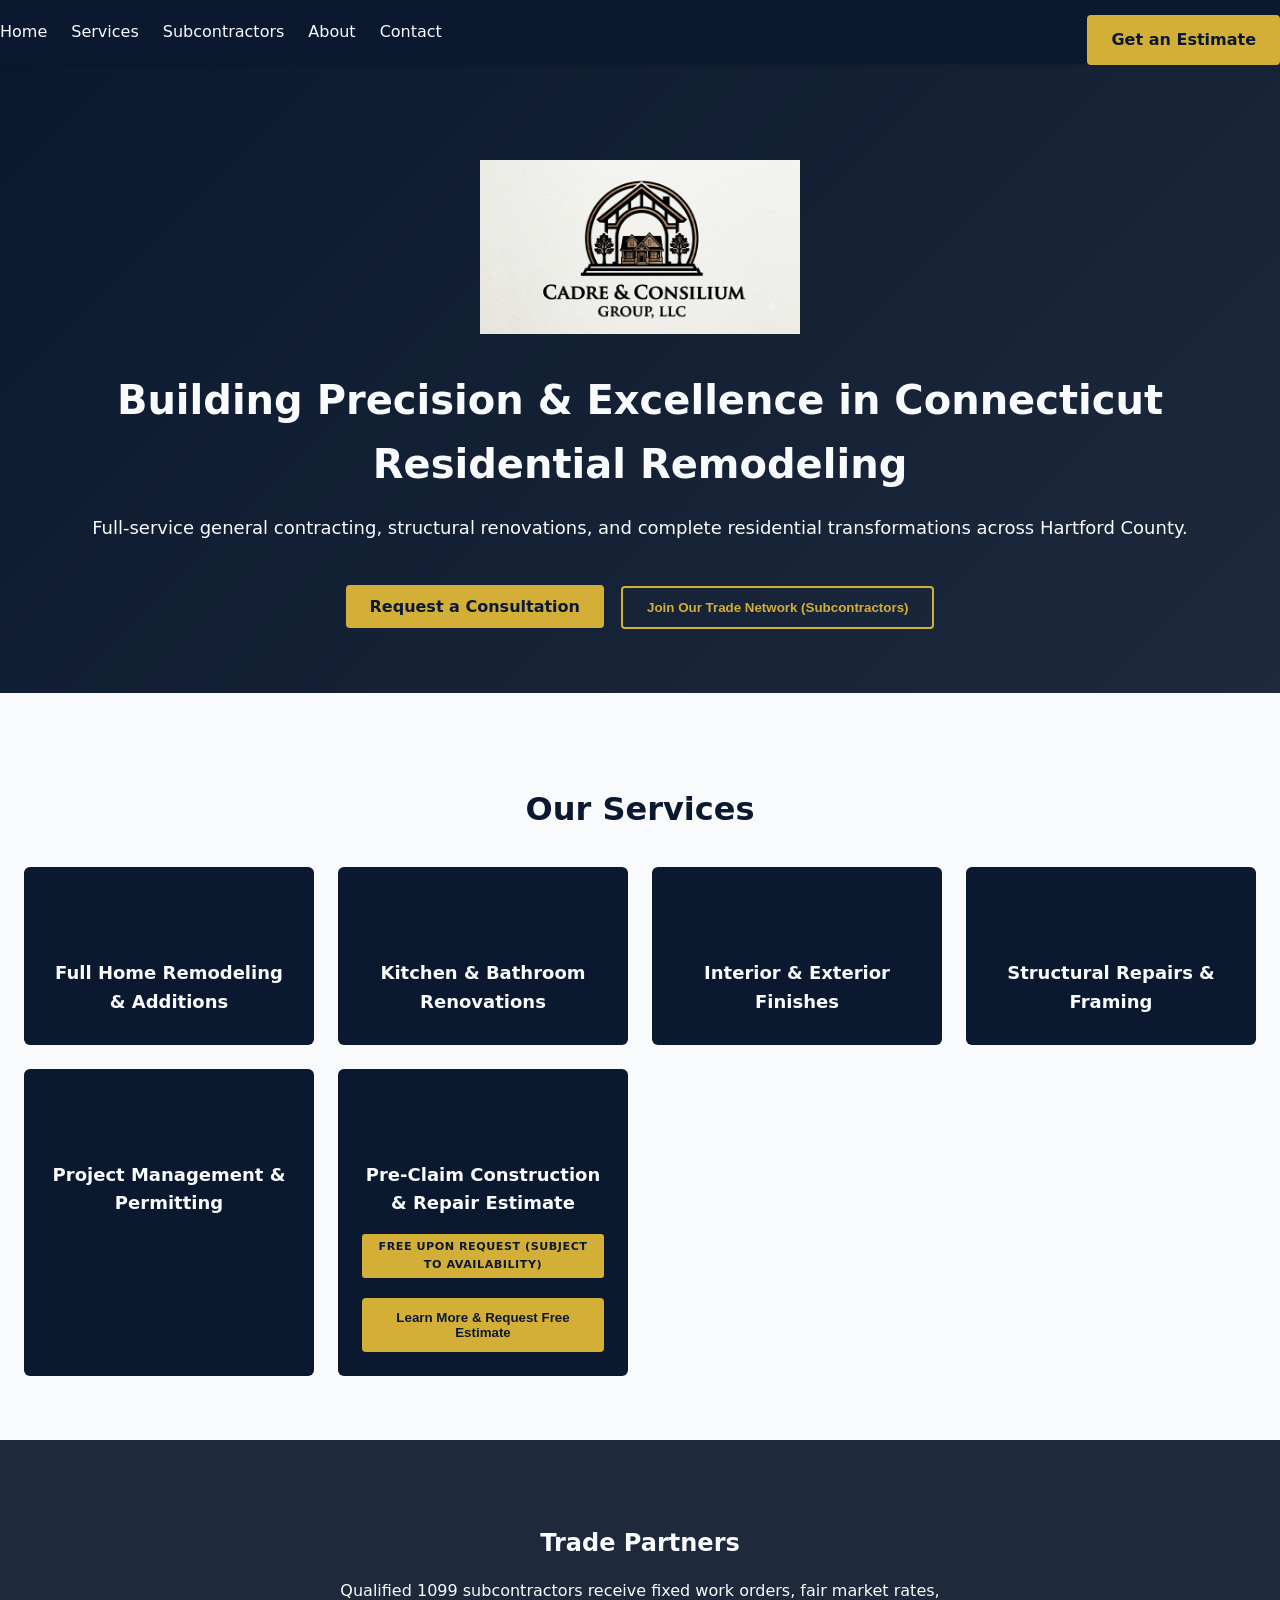
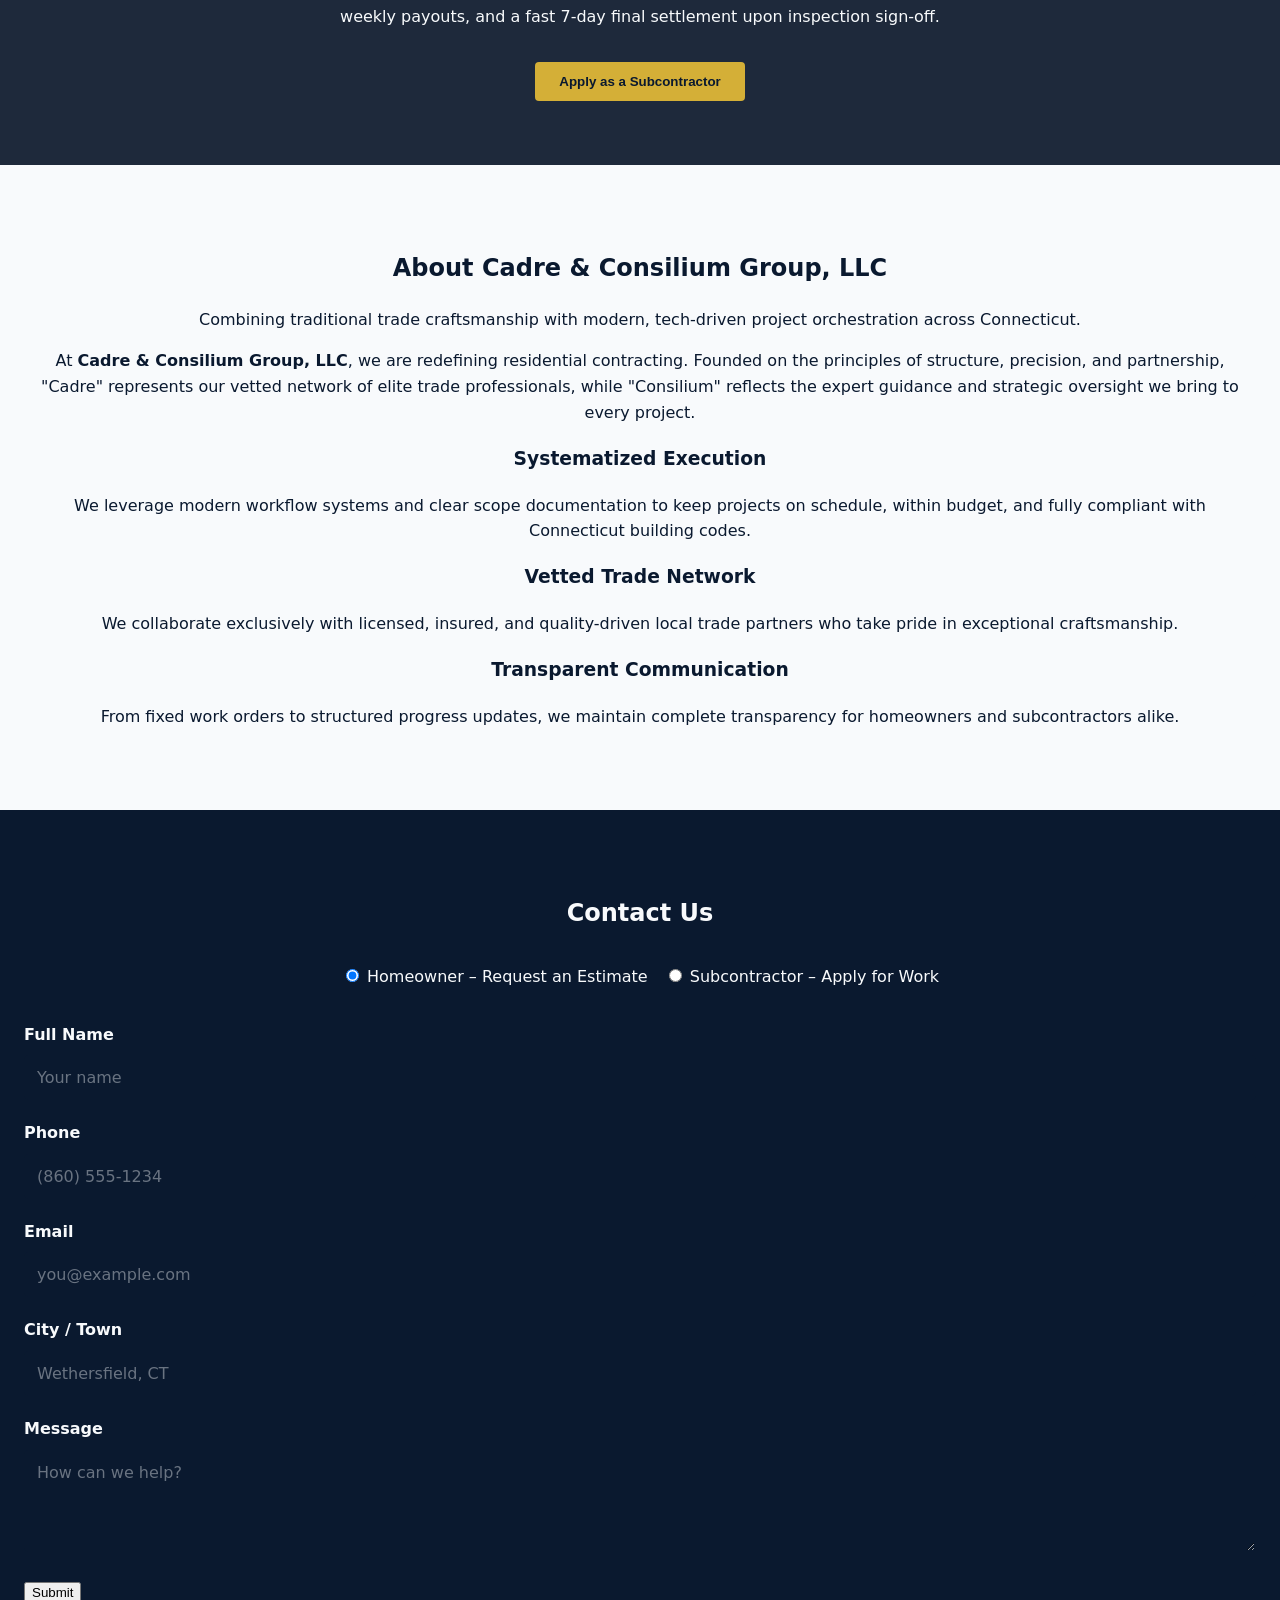
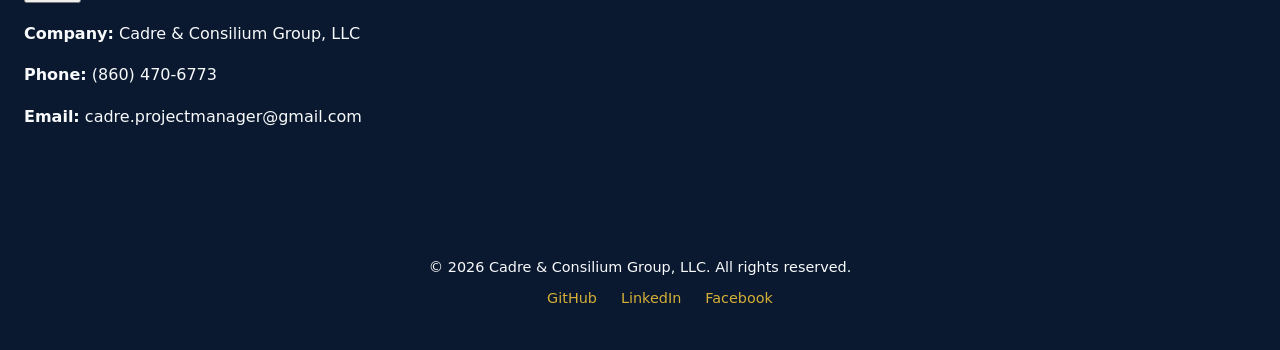
<file: index.html>
<!DOCTYPE html>
<html lang="en">
<head>
  <meta charset="UTF-8">
  <title>Cadre & Consilium Group, LLC</title>
  <meta name="viewport" content="width=device-width, initial-scale=1">
  <link rel="stylesheet" href="style.css">
  <link rel="icon" href="assets/logos/cadre-logo.png" type="image/png">
</head>
<body>
  <!-- Header / Navigation -->
  <header>
    <nav class="navbar">
      <div class="nav-container">
        <!-- Desktop menu -->
        <ul class="nav-menu">
          <li><a href="#home">Home</a></li>
          <li><a href="#services">Services</a></li>
          <li><a href="#subcontractors">Subcontractors</a></li>
          <li><a href="#about">About</a></li>
          <li><a href="#contact">Contact</a></li>
        </ul>

        <!-- Mobile hamburger toggle -->
        <button class="nav-toggle" aria-label="Toggle navigation">
          &#9776;
        </button>

        <a href="#contact" class="cta-btn">Get an Estimate</a>
      </div>
    </nav>
  </header>

  <!-- Subcontractor Onboarding Modal -->
  <div id="subcontractorModal" class="modal-overlay modal" role="dialog" aria-modal="true" aria-labelledby="modalTitle">
    <div class="modal-container">
      <header class="modal-header">
        <h2 id="modalTitle">Subcontractor Onboarding Portal</h2>
        <button type="button" class="modal-close" aria-label="Close subcontractor application">&times;</button>
      </header>

      <form id="subcontractorForm" class="modal-form" novalidate>
        <input type="hidden" name="inquiry_type" value="subcontractor">
        <input type="hidden" name="_subject" value="New Subcontractor Application - ">

        <!-- Section 1: Company & Contact Details -->
        <fieldset class="form-section">
          <legend>Company & Contact Details</legend>

          <div class="form-row">
            <div class="form-group">
              <label for="business_name">Business Name <span class="required" aria-hidden="true">*</span></label>
              <input type="text" id="business_name" name="business_name" required placeholder="Your Company Name" aria-required="true">
            </div>
            <div class="form-group">
              <label for="trade_specialty">Trade Specialty <span class="required" aria-hidden="true">*</span></label>
              <select id="trade_specialty" name="trade_specialty" required aria-required="true">
                <option value="">Select Trade</option>
                <option value="Painting">Painting</option>
                <option value="Framing">Framing</option>
                <option value="Electrical">Electrical</option>
                <option value="Plumbing">Plumbing</option>
                <option value="HVAC">HVAC</option>
                <option value="Drywall/Tile">Drywall/Tile</option>
                <option value="General Remodeling">General Remodeling</option>
                <option value="Other">Other</option>
              </select>
            </div>
          </div>

          <div class="form-row">
            <div class="form-group">
              <label for="principal_name">Principal Contact Name <span class="required" aria-hidden="true">*</span></label>
              <input type="text" id="principal_name" name="principal_name" required placeholder="Full Name" aria-required="true">
            </div>
            <div class="form-group">
              <label for="sc_phone">Phone <span class="required" aria-hidden="true">*</span></label>
              <input type="tel" id="sc_phone" name="sc_phone" required placeholder="(860) 555-1234" aria-required="true">
            </div>
          </div>

          <div class="form-group">
            <label for="sc_email">Email <span class="required" aria-hidden="true">*</span></label>
            <input type="email" id="sc_email" name="sc_email" required placeholder="you@company.com" aria-required="true">
          </div>
        </fieldset>

        <!-- Section 2: Compliance & Verification Checklist -->
        <fieldset class="form-section">
          <legend>Compliance & Verification Checklist</legend>
          <p class="section-hint">All items are required for onboarding with Cadre & Consilium Group.</p>

          <div class="checklist-grid">
            <div class="checklist-item">
              <label class="radio-group">
                <span class="radio-label">Active CT HIC License / Trade License?</span>
                <div class="radio-options">
                  <label><input type="radio" name="has_license" value="Yes" required> Yes</label>
                  <label><input type="radio" name="has_license" value="No"> No</label>
                </div>
              </label>
              <div class="conditional-field" id="license_number_field" hidden>
                <label for="license_number">License Number <span class="required" aria-hidden="true">*</span></label>
                <input type="text" id="license_number" name="license_number" placeholder="e.g., HIC.123456 or E-123456">
              </div>
            </div>

            <div class="checklist-item">
              <label class="radio-group">
                <span class="radio-label">$1M General Liability Insurance?</span>
                <div class="radio-options">
                  <label><input type="radio" name="has_gl_insurance" value="Yes" required> Yes</label>
                  <label><input type="radio" name="has_gl_insurance" value="No"> No</label>
                </div>
              </label>
            </div>

            <div class="checklist-item">
              <label class="radio-group">
                <span class="radio-label">Workers' Comp Insurance or Statutory Waiver?</span>
                <div class="radio-options">
                  <label><input type="radio" name="has_wc_insurance" value="Yes" required> Yes</label>
                  <label><input type="radio" name="has_wc_insurance" value="No"> No</label>
                </div>
              </label>
            </div>

            <div class="checklist-item">
              <label class="radio-group">
                <span class="radio-label">Own Crew, Tools & Reliable Transportation?</span>
                <div class="radio-options">
                  <label><input type="radio" name="has_crew_tools" value="Yes" required> Yes</label>
                  <label><input type="radio" name="has_crew_tools" value="No"> No</label>
                </div>
              </label>
            </div>
          </div>
        </fieldset>

        <!-- Section 3: Operational Questions -->
        <fieldset class="form-section">
          <legend>Operational Capacity</legend>

          <div class="form-row">
            <div class="form-group">
              <label for="crew_size">Active Crew Members <span class="required" aria-hidden="true">*</span></label>
              <input type="number" id="crew_size" name="crew_size" min="1" max="100" required placeholder="e.g., 4" aria-required="true">
            </div>
            <div class="form-group">
              <label for="weekly_capacity">Weekly Availability in Hartford County <span class="required" aria-hidden="true">*</span></label>
              <input type="text" id="weekly_capacity" name="weekly_capacity" required placeholder="e.g., 2-3 projects, 40+ hrs/week" aria-required="true">
            </div>
          </div>

          <div class="form-group">
            <label for="references">Recent References / Major Projects <span class="required" aria-hidden="true">*</span></label>
            <textarea id="references" name="references" rows="4" required placeholder="List 2-3 recent residential projects or references with contact info" aria-required="true"></textarea>
          </div>
        </fieldset>

        <!-- Section 4: Required Verification Documents (Attach to Email) -->
        <fieldset class="form-section">
          <legend>Required Verification Documents</legend>
          <p class="section-hint document-guidance">When you click <strong>Submit Application</strong>, your default email app will open with a pre-filled draft. <strong>You must attach the following documents to the email before sending:</strong></p>

          <div class="document-checklist">
            <div class="document-item required">
              <span class="doc-icon">📄</span>
              <div class="doc-details">
                <strong>Certificate of Insurance (COI)</strong>
                <span class="doc-req">Required</span>
                <p class="doc-detail">$1M General Liability listing <strong>Cadre & Consilium Group, LLC</strong> as additional insured / certificate holder.</p>
              </div>
            </div>
            <div class="document-item required">
              <span class="doc-icon">🪪</span>
              <div class="doc-details">
                <strong>Copy of Active CT HIC License or Trade License</strong>
                <span class="doc-req">Required</span>
                <p class="doc-detail">Connecticut Home Improvement Contractor license or applicable trade license (Electrical E-1/E-2, Plumbing P-1/P-2, etc.).</p>
              </div>
            </div>
            <div class="document-item required">
              <span class="doc-icon">📝</span>
              <div class="doc-details">
                <strong>W-9 Form (or IRS EIN Confirmation)</strong>
                <span class="doc-req">Required</span>
                <p class="doc-detail">For 1099 tax reporting as an independent subcontractor.</p>
              </div>
            </div>
          </div>

          <div class="submit-notice" role="alert">
            <p>📌 <strong>Note:</strong> When you click <strong>Submit Application</strong>, your default email app will open. <strong>Please ATTACH your COI, CT License, and W-9 directly to the email draft before hitting Send!</strong></p>
          </div>
        </fieldset>

        <!-- Section 5: Subcontractor Agreement Review -->
        <fieldset class="form-section agreement-section">
          <legend>Subcontractor Master Services Agreement (MSA)</legend>

          <div class="agreement-box">
            <p>Review our standard terms before applying. All subcontractors operate under a fixed Work Order system with 7-day final settlement upon inspection sign-off.</p>

            <div class="agreement-actions">
              <button type="button" class="cta-secondary" id="reviewAgreementBtn">Review Agreement Standard Terms</button>
              <a href="assets/documents/Subcontractor_MSA.docx" class="cta-secondary" id="downloadAgreementBtn" download>Download Agreement Template (DOCX)</a>
            </div>
          </div>

          <div class="form-group agreement-acceptance">
            <label class="checkbox-wrapper">
              <input type="checkbox" name="agree_terms" id="agree_terms" required aria-required="true">
              <span class="checkmark"></span>
              I have reviewed and agree to the Subcontractor MSA terms and conditions
            </label>
          </div>
        </fieldset>

        <!-- Submit Button -->
        <div class="modal-actions">
          <button type="button" class="cta-secondary modal-close-btn">Cancel</button>
          <button type="submit" class="cta-primary" id="submitSubcontractorBtn">Submit Application</button>
        </div>
      </form>
    </div>
  </div>

  <!-- Agreement Terms Modal (Nested) -->
  <div id="agreementModal" class="modal-overlay modal" role="dialog" aria-modal="true" aria-labelledby="agreementTitle">
    <div class="modal-container agreement-modal">
      <header class="modal-header">
        <h2 id="agreementTitle">Subcontractor MSA - Standard Terms</h2>
        <button type="button" class="modal-close" aria-label="Close agreement terms">&times;</button>
      </header>

      <div class="agreement-content">
        <section class="agreement-clause">
          <h3>1. Scope & Work Orders</h3>
          <p>All work is performed under fixed-price Work Orders issued by Cadre & Consilium Group, LLC. Each Work Order defines scope, specifications, timeline, and compensation. No work shall commence without a signed Work Order.</p>
        </section>

        <section class="agreement-clause">
          <h3>2. Compensation & Payment Terms</h3>
          <ul>
            <li>Fixed pricing per Work Order — no cost-plus or time-and-materials without written change order.</li>
            <li>Progress payments per schedule defined in each Work Order.</li>
            <li><strong>Final settlement within 7 calendar days</strong> of inspection sign-off and punch-list completion.</li>
            <li>Invoices submitted via email to <code>cadre.projectmanager@gmail.com</code> with Work Order reference.</li>
          </ul>
        </section>

        <section class="agreement-clause">
          <h3>3. Insurance & Compliance</h3>
          <ul>
            <li>Active CT Home Improvement Contractor (HIC) license or applicable Trade License required.</li>
            <li>Minimum $1,000,000 General Liability Insurance; Certificate of Insurance (COI) naming Cadre & Consilium Group, LLC as additional insured.</li>
            <li>Workers' Compensation Insurance or valid Statutory Waiver on file.</li>
            <li>All licenses and insurance must remain current throughout engagement.</li>
          </ul>
        </section>

        <section class="agreement-clause">
          <h3>4. Safety, Quality & Scope Compliance</h3>
          <ul>
            <li>Compliance with OSHA, CT building codes, and site-specific safety plans.</li>
            <li>Work performed in a workmanlike manner per industry standards and manufacturer specifications.</li>
            <li>No scope deviations without written Change Order approved by Project Manager.</li>
            <li>Daily cleanup and site protection required.</li>
          </ul>
        </section>

        <section class="agreement-clause">
          <h3>5. Independent Contractor Status</h3>
          <p>Subcontractor is an independent 1099 contractor. No employee relationship, partnership, or joint venture is created. Subcontractor is solely responsible for all taxes, benefits, and employment obligations for their personnel.</p>
        </section>

        <section class="agreement-clause">
          <h3>6. Term & Termination</h3>
          <ul>
            <li>Agreement commences upon execution and continues until terminated by either party with 30 days written notice.</li>
            <li>Cadre may terminate immediately for cause (safety violations, license/insurance lapse, quality failures).</li>
            <li>Completed Work Orders survive termination and are paid per terms.</li>
          </ul>
        </section>

        <section class="agreement-clause">
          <h3>7. Confidentiality & Non-Solicitation</h3>
          <p>Subcontractor shall not disclose project details, client information, or Cadre's proprietary processes. Non-solicitation of Cadre clients and employees for 12 months post-engagement.</p>
        </section>
      </div>
    </div>
  </div>

  <!-- Hero Section -->
  <section id="home" class="hero">
    <img src="assets/logos/cadre-logo.png" alt="Cadre & Consilium Group Logo" class="hero-logo">
    <h1>Building Precision & Excellence in Connecticut Residential Remodeling</h1>
    <p class="subhead">Full-service general contracting, structural renovations, and complete residential transformations across Hartford County.</p>
    <a href="#contact" class="cta-primary">Request a Consultation</a>
    <button class="cta-secondary" id="openSubcontractorModalHero" type="button">Join Our Trade Network (Subcontractors)</button>
  </section>

  <!-- Services Section -->
  <section id="services" class="services">
    <h2>Our Services</h2>
    <div class="service-grid">
      <div class="service-card">
        <svg viewBox="0 0 24 24" fill="#0A192F"><path d="M7 10c-1.1 0-2 .9-2 2v6c0 1.1.9 2 2 2h10l2-2v-6c0-1.1-.9-2-2-2H9V8H7zm9 14c0-1.66-1.34-3-3-3H7c-1.66 0-3 1.34-3 3v6c0 1.66 1.34 3 3 3h10c1.66 0 3-1.34 3-3v-6zM7 8h10v5H7V8zm9 5H7v-5h10v5z"/></svg>
        <h3>Full Home Remodeling & Additions</h3>
      </div>
      <div class="service-card">
        <svg viewBox="0 0 24 24" fill="#0A192F"><path d="M20 2H4c-1.1 0-2 .9-2 2v18c0 1.1.9 2 2 2h16c1.1 0 2-.9 2-2V4c0-1.1-.9-2-2-2zm0 18H4V2h16v18z"/></svg>
        <h3>Kitchen & Bathroom Renovations</h3>
      </div>
      <div class="service-card">
        <svg viewBox="0 0 24 24" fill="#0A192F"><path d="M5 [base64].1-.9-2-2-2H4c-1.1 0-2 .9-2 2v18c0 1.1.9 2 2 2h16c1.1 0 2-.9 2-2V4c0-1.1-.9-2-2-2h-2z"/></svg>
        <h3>Interior & Exterior Finishes</h3>
      </div>
      <div class="service-card">
        <svg viewBox="0 0 24 24" fill="#0A192F"><path d="M12 2L2 5v18c0 3 2.5 5.5 5 5h12c2.5 0 5-2.5 5-5V5l-10-3zM5 8h14v2H5V8zm14 14H5v-2h14v2zm0-4H5V8h14v2z"/></svg>
        <h3>Structural Repairs & Framing</h3>
      </div>
      <div class="service-card">
        <svg viewBox="0 0 24 24" fill="#0A192F"><path d="M12 2L2 7v12c0 1.1.9 2 2 2h12c1.1 0 2-.9 2-2V5l-10 3zm5.8 9.2L13 16.5l-1.1-1.1c-.3-.3-.2-.8.1-1l1.2-1.2c.3-.4.5-.4.8 0l3 3c.4.3.4.8 0 1.2z"/></svg>
        <h3>Project Management & Permitting</h3>
      </div>
      <div class="service-card pre-claim-card">
        <svg viewBox="0 0 24 24" fill="#0A192F"><path d="M9 3L5 6v12c0 1.1.9 2 2 2h10c1.1 0 2-.9 2-2V6l-4-3zm7 14H5v-2h11v2zm0-4H5V6h11v2zm0-4H5V6h11v2zM9 3l4 3H5L9 3z"/></svg>
        <h3>Pre-Claim Construction & Repair Estimate</h3>
        <span class="service-badge">FREE UPON REQUEST (SUBJECT TO AVAILABILITY)</span>
        <button type="button" class="cta-primary pre-claim-cta" id="openPreClaimModal">Learn More & Request Free Estimate</button>
      </div>
    </div>
  </section>

  <!-- Subcontractor / Trade Partner Section -->
  <section id="subcontractors" class="subcontractor-section">
    <h2>Trade Partners</h2>
    <p>Qualified 1099 subcontractors receive fixed work orders, fair market rates, weekly payouts, and a fast 7‑day final settlement upon inspection sign‑off.</p>
    <button class="cta-sub" id="openSubcontractorModal" type="button">Apply as a Subcontractor</button>
  </section>

  <!-- About Section -->
  <section id="about" class="about">
    <h2>About Cadre & Consilium Group, LLC</h2>
    <p class="lead">Combining traditional trade craftsmanship with modern, tech-driven project orchestration across Connecticut.</p>

    <p>At <strong>Cadre & Consilium Group, LLC</strong>, we are redefining residential contracting. Founded on the principles of structure, precision, and partnership, "Cadre" represents our vetted network of elite trade professionals, while "Consilium" reflects the expert guidance and strategic oversight we bring to every project.</p>

    <div class="about-highlights">
      <div class="highlight-item">
        <h3>Systematized Execution</h3>
        <p>We leverage modern workflow systems and clear scope documentation to keep projects on schedule, within budget, and fully compliant with Connecticut building codes.</p>
      </div>
      <div class="highlight-item">
        <h3>Vetted Trade Network</h3>
        <p>We collaborate exclusively with licensed, insured, and quality-driven local trade partners who take pride in exceptional craftsmanship.</p>
      </div>
      <div class="highlight-item">
        <h3>Transparent Communication</h3>
        <p>From fixed work orders to structured progress updates, we maintain complete transparency for homeowners and subcontractors alike.</p>
      </div>
    </div>
  </section>

  <!-- Contact Section -->
  <section id="contact" class="contact">
    <h2>Contact Us</h2>

    <!-- Radio selector for user type -->
    <div class="radio-selector">
      <label>
        <input type="radio" name="user-type" value="homeowner" checked onchange="document.getElementById('inquiry_type').value='homeowner'">
        Homeowner – Request an Estimate
      </label>
      <label>
        <input type="radio" name="user-type" value="subcontractor" onchange="document.getElementById('inquiry_type').value='subcontractor'">
        Subcontractor – Apply for Work
      </label>
    </div>

    <form id="contactForm">
      <!-- Hidden field for inquiry type from radio selector -->
      <input type="hidden" name="inquiry_type" id="inquiry_type" value="homeowner">

      <div class="form-group">
        <label for="name">Full Name</label>
        <input type="text" id="name" name="name" required placeholder="Your name">
      </div>
      <div class="form-group">
        <label for="phone">Phone</label>
        <input type="tel" id="phone" name="phone" required placeholder="(860) 555‑1234">
      </div>
      <div class="form-group">
        <label for="email">Email</label>
        <input type="email" id="email" name="email" required placeholder="you@example.com">
      </div>
      <div class="form-group">
        <label for="city">City / Town</label>
        <input type="text" id="city" name="city" required placeholder="Wethersfield, CT">
      </div>
      <div class="form-group">
        <label for="message">Message</label>
        <textarea id="message" name="message" rows="4" required placeholder="How can we help?"></textarea>
      </div>

      <button type="submit">Submit</button>
    </form>

    <div class="contact-info">
      <p><strong>Company:</strong> Cadre & Consilium Group, LLC</p>
      <p><strong>Phone:</strong> (860) 470‑6773</p>
      <p><strong>Email:</strong> cadre.projectmanager@gmail.com</p>
    </div>
  </section>

  <!-- Footer -->
  <footer>
    <p>&copy; <span id="year"></span> Cadre & Consilium Group, LLC. All rights reserved.</p>
    <ul class="social-links">
      <li><a href="#">GitHub</a></li>
      <li><a href="#">LinkedIn</a></li>
      <li><a href="#">Facebook</a></li>
    </ul>
  </footer>

  <!-- Pre-Claim Construction & Repair Estimate Modal (at bottom) -->
  <div id="preClaimModal" class="modal-overlay modal" role="dialog" aria-modal="true" aria-labelledby="preClaimTitle">
    <div class="modal-container pre-claim-modal">
      <header class="modal-header">
        <h2 id="preClaimTitle">Pre-Claim Construction & Repair Estimate</h2>
        <button type="button" class="modal-close" aria-label="Close pre-claim estimate portal">&times;</button>
      </header>

      <div class="pre-claim-content">
        <!-- Header & Offer Details -->
        <section class="pre-claim-section header-section">
          <div class="offer-header">
            <h3>Pre-Claim Construction & Repair Estimate</h3>
            <p class="subtitle">Professional, builder-led damage assessments and Xactimate® line-item scope evaluations for Connecticut homeowners.</p>
            <div class="availability-notice">
              <span class="notice-icon">ℹ️</span>
              <strong>Offered 100% Free Upon Request & Subject to Schedule Availability.</strong>
            </div>
          </div>
        </section>

        <!-- What We Inspect -->
        <section class="pre-claim-section">
          <h3>What We Inspect</h3>
          <div class="inspection-categories">
            <div class="inspection-category">
              <h4>Interior Damage</h4>
              <ul>
                <li>Water leaks & plumbing bursts</li>
                <li>Fire & smoke damage</li>
                <li>Dry rot & moisture intrusion</li>
                <li>Structural ceiling & floor joist integrity</li>
              </ul>
            </div>
            <div class="inspection-category">
              <h4>Exterior Damage</h4>
              <ul>
                <li>Vehicle impact & fallen trees</li>
                <li>Ice dams & roof/siding storm damage</li>
                <li>Framing & structural damage</li>
              </ul>
            </div>
          </div>
        </section>

        <!-- How It Works (5-Step Process) -->
        <section class="pre-claim-section">
          <h3>How It Works — Our 5-Step Compliant Process</h3>
          <ol class="process-steps">
            <li>
              <span class="step-number">1</span>
              <div class="step-content">
                <h4>Comprehensive Property Evaluation</h4>
                <p>On-site interior/exterior walkthrough with high-resolution photo documentation.</p>
              </div>
            </li>
            <li>
              <span class="step-number">2</span>
              <div class="step-content">
                <h4>Xactimate® Line-Item Estimate</h4>
                <p>Itemized scope mapping real labor costs, material requirements, and local CT building codes.</p>
              </div>
            </li>
            <li>
              <span class="step-number">3</span>
              <div class="step-content">
                <h4>Professional Scope Report</h4>
                <p>Complete construction damage report delivered directly to the homeowner.</p>
              </div>
            </li>
            <li>
              <span class="step-number">4</span>
              <div class="step-content">
                <h4>On-Site Field Verification</h4>
                <p>Meeting the insurance carrier's field adjuster on-site to verify physical damage and construction realities.</p>
              </div>
            </li>
            <li>
              <span class="step-number">5</span>
              <div class="step-content">
                <h4>Quality Reconstruction</h4>
                <p>Executing a standard CT Home Improvement Contract once scope and pricing are finalized.</p>
              </div>
            </li>
          </ol>
        </section>

        <!-- Compliance & Legal Disclosures -->
        <section class="pre-claim-section compliance-section">
          <h3>Compliance & Legal Disclosures</h3>

          <div class="disclosure-box">
            <h4>Public Adjusting Disclaimer</h4>
            <p><strong>Cadre & Consilium Group, LLC is a licensed General Contractor (CT HIC).</strong> We write physical construction repair estimates and document building code requirements. We are <strong>NOT Public Adjusters</strong> and do not negotiate insurance policy coverages, argue legal claims, or offer legal representation.</p>
          </div>

          <div class="disclosure-box">
            <h4>Deductible Law Notice</h4>
            <p><strong>In accordance with state law, homeowners are strictly responsible for paying their insurance policy deductible.</strong> We do not waive, rebate, or absorb insurance deductibles.</p>
          </div>
        </section>

        <!-- Request Form / CTA -->
        <section class="pre-claim-section request-section">
          <h3>Request Your Free Property Evaluation</h3>
          <p class="section-lead">Complete the form below and we'll reach out to schedule your complimentary on-site assessment.</p>

          <form id="preClaimForm" class="modal-form" novalidate>
            <input type="hidden" name="inquiry_type" value="pre_claim_estimate">
            <input type="hidden" name="_subject" value="Free Pre-Claim Estimate Request - ">

            <div class="form-row">
              <div class="form-group">
                <label for="preClaimName">Full Name <span class="required" aria-hidden="true">*</span></label>
                <input type="text" id="preClaimName" name="full_name" required placeholder="Your Name" aria-required="true">
              </div>
              <div class="form-group">
                <label for="preClaimPhone">Phone <span class="required" aria-hidden="true">*</span></label>
                <input type="tel" id="preClaimPhone" name="phone" required placeholder="(860) 555-1234" aria-required="true">
              </div>
            </div>

            <div class="form-row">
              <div class="form-group">
                <label for="preClaimEmail">Email <span class="required" aria-hidden="true">*</span></label>
                <input type="email" id="preClaimEmail" name="email" required placeholder="you@example.com" aria-required="true">
              </div>
              <div class="form-group">
                <label for="preClaimCity">Property City/Town <span class="required" aria-hidden="true">*</span></label>
                <input type="text" id="preClaimCity" name="city_town" required placeholder="e.g., Wethersfield, CT" aria-required="true">
              </div>
            </div>

            <div class="form-row">
              <div class="form-group">
                <label for="preClaimDamageType">Type of Damage <span class="required" aria-hidden="true">*</span></label>
                <select id="preClaimDamageType" name="damage_type" required aria-required="true">
                  <option value="">Select Damage Type</option>
                  <option value="Water">Water / Plumbing</option>
                  <option value="Fire">Fire / Smoke</option>
                  <option value="Storm">Storm / Wind / Hail</option>
                  <option value="Impact">Vehicle / Tree Impact</option>
                  <option value="Other">Other</option>
                </select>
              </div>
            </div>

            <div class="form-group">
              <label for="preClaimDescription">Brief Description of Damage <span class="required" aria-hidden="true">*</span></label>
              <textarea id="preClaimDescription" name="description" rows="4" required placeholder="Describe the damage, when it occurred, and any immediate concerns..." aria-required="true"></textarea>
            </div>

            <div class="modal-actions">
              <button type="button" class="cta-secondary modal-close-btn">Cancel</button>
              <button type="submit" class="cta-primary" id="submitPreClaimBtn">Request Free Estimate</button>
            </div>
          </form>
        </section>
      </div>
    </div>
  </div>

  <script src="script.js" defer></script>
</body>
</html>
</file>
<file: style.css>
/*====================================
  Global Styles & Design Tokens
====================================*/
:root {
  --navy: #0A192F;
  --charcoal: #1E293B;
  --bronze: #D4AF37;
  --offwhite: #F8FAFC;
  --font-stack: system-ui, -apple-system, "Segoe UI", Roboto, "Helvetica Neue", Arial, sans-serif;
  --max-width: 1200px;
  --gap: 1.5rem;
}

/* Base */
html {
  scroll-behavior: smooth;
  font-size: 100%; /* 16px */
}
body {
  margin: 0;
  font-family: var(--font-stack);
  line-height: 1.6;
  color: var(--offwhite);
  background-color: var(--navy);
}

/* Utility */
.container {
  max-width: var(--max-width);
  margin: 0 auto;
  padding: 0 var(--gap);
}
a {
  color: var(--bronze);
  text-decoration: none;
}
a:hover {
  text-decoration: underline;
}

/*====================================
  Header / Navigation
====================================*/
.navbar {
  background-color: var(--navy);
  color: var(--offwhite);
  position: sticky;
  top: 0;
  z-index: 1000;
  box-shadow: 0 2px 4px rgba(0,0,0,0.1);
}
.nav-container {
  display: flex;
  align-items: center;
  justify-content: space-between;
  height: 4rem;
}
.logo {
  width: 60px;
  height: auto;
  margin-right: 1rem;
  vertical-align: middle;
}
.nav-title {
  font-weight: 700;
  font-size: 1.25rem;
}
.nav-menu {
  list-style: none;
  margin: 0;
  padding: 0;
  display: flex;
  gap: var(--gap);
}
.nav-menu li a {
  color: var(--offwhite);
  font-weight: 500;
  padding: 0.5rem 0;
}
.nav-menu li a:hover {
  color: var(--bronze);
}
.nav-toggle {
  background: none;
  border: none;
  color: var(--offwhite);
  font-size: 1.5rem;
  cursor: pointer;
  display: none; /* shown on mobile */
}

/* CTA Buttons (Desktop) */
.cta-btn,
.cta-primary,
.cta-secondary,
.cta-sub {
  margin-top: 1rem;
  padding: 0.75rem 1.5rem;
  border: none;
  border-radius: 4px;
  font-weight: 600;
  cursor: pointer;
  transition: background 0.3s ease;
}
.cta-btn {
  background-color: var(--bronze);
  color: var(--navy);
  display: inline-block;
  text-decoration: none;
}
.cta-primary {
  background-color: var(--bronze);
  color: var(--navy);
}
.cta-secondary {
  background-color: transparent;
  color: var(--bronze);
  border: 2px solid var(--bronze);
  margin-left: 0.75rem;
}
.cta-sub {
  background-color: var(--bronze);
  color: var(--navy);
}

/* Mobile responsive menu */
@media (max-width: 768px) {
  .nav-menu {
    position: absolute;
    top: 100%;
    left: 0;
    width: 100%;
    flex-direction: column;
    background-color: var(--charcoal);
    overflow: hidden;
    max-height: 0;
    transition: max-height 0.3s ease;
  }
  .nav-menu.open {
    max-height: 24rem; /* enough for all items */
  }
  .nav-menu li {
    padding: var(--gap);
    border-bottom: 1px solid rgba(255,255,255,0.1);
  }
  .nav-toggle {
    display: block;
  }
}

/*====================================
  Hero Section
====================================*/
.hero {
  background: linear-gradient(135deg, #0A192F 0%, #1E293B 100%) center/cover no-repeat;
  color: var(--offwhite);
  text-align: center;
  padding: 6rem var(--gap) 4rem;
}
.hero h1 {
  font-size: 2.5rem;
  margin-bottom: 0.5rem;
}
.subhead {
  font-size: 1.125rem;
  margin-bottom: 2rem;
}
.cta-primary,
.cta-secondary {
  margin-top: 0.75rem;
}

.hero-logo {
  width: 80%;
  max-width: 320px;
  height: auto;
  display: block;
  margin: 0 auto 1.5rem auto;
}

@media (max-width: 768px) {
  .hero-logo {
    width: 220px;
    max-width: 85%;
  }
}

/*====================================
  Services Section
====================================*/
.services {
  padding: 4rem var(--gap);
  background-color: var(--offwhite);
  color: var(--navy);
}
.services h2 {
  text-align: center;
  margin-bottom: 2rem;
  font-size: 2rem;
}
.service-grid {
  display: grid;
  gap: var(--gap);
  grid-template-columns: repeat(auto-fit, minmax(250px, 1fr));
}
.service-card {
  background-color: var(--navy);
  color: var(--offwhite);
  padding: var(--gap);
  border-radius: 6px;
  text-align: center;
  display: flex;
  flex-direction: column;
  align-items: center;
  gap: 0.5rem;
}
.service-card svg {
  width: 48px;
  height: 48px;
  margin-bottom: 0.5rem;
}
.service-card h3 {
  font-size: 1.125rem;
  margin-top: 0.25rem;
  margin-bottom: 0.25rem;
}

/* Service Card Badge & CTA */
.service-badge {
  display: inline-block;
  background: var(--bronze);
  color: var(--navy);
  font-size: 0.7rem;
  font-weight: 700;
  padding: 0.25rem 0.5rem;
  border-radius: 3px;
  text-transform: uppercase;
  letter-spacing: 0.5px;
  margin-top: 0.25rem;
}
.service-card .cta-btn {
  margin-top: 0.5rem;
  padding: 0.5rem 1rem;
  font-size: 0.875rem;
  font-weight: 600;
  background-color: var(--bronze);
  color: var(--navy);
  border: none;
  border-radius: 4px;
  cursor: pointer;
  transition: opacity 0.2s, background 0.2s;
  text-decoration: none;
  display: inline-block;
  width: 100%;
  max-width: 100%;
  text-align: center;
  box-sizing: border-box;
}
.service-card .cta-btn:hover {
  opacity: 0.9;
  background-color: #c4a030;
  text-decoration: none;
}

/*====================================
  Subcontractor Section
====================================*/
.subcontractor-section {
  background-color: var(--charcoal);
  color: var(--offwhite);
  padding: 4rem var(--gap);
  text-align: center;
}
.subcontractor-section h2 {
  margin-bottom: 1rem;
}
.subcontractor-section p {
  max-width: 600px;
  margin: 0 auto 1.5rem;
}
.cta-sub {
  margin-top: 0.5rem;
}

/*====================================
  About Section
====================================*/
.about {
  padding: 4rem var(--gap);
  text-align: center;
  background-color: var(--offwhite);
  color: var(--navy);
}

/*====================================
  Contact Section
====================================*/
.contact {
  padding: 4rem var(--gap);
  background-color: var(--navy);
  color: var(--offwhite);
}
.contact h2 {
  text-align: center;
  margin-bottom: 2rem;
}
.radio-selector {
  display: flex;
  justify-content: center;
  gap: 1rem;
  margin-bottom: 2rem;
}
.radio-selector label {
  cursor: pointer;
  font-weight: 500;
}
.form-group {
  margin-bottom: 1.5rem;
}
.form-group label {
  display: block;
  margin-bottom: 0.5rem;
  font-weight: 600;
}
.form-group input,
.form-group textarea {
  width: 100%;
  padding: 0.75rem;
  border: 1px solid var(--charcoal);
  border-radius: 4px;
  background-color: var(--offwhite);
  color: var(--navy);
  font-family: inherit;
}
.form-group input:focus,
.form-group textarea:focus {
  outline: none;
  border-color: var(--bronze);
  box-shadow: 0 0 0 2px rgba(212,175,55,0.2);
}
.success {
  margin-top: 1rem;
  font-weight: 600;
}

/* Form message styling */
.form-message {
  margin-top: 1rem;
  padding: 1rem;
  border-radius: 4px;
  font-weight: 500;
}
.form-message.success {
  background-color: rgba(34, 197, 94, 0.15);
  border: 1px solid #22c55e;
  color: #22c55e;
}
.form-message.error {
  background-color: rgba(239, 68, 68, 0.15);
  border: 1px solid #ef4444;
  color: #ef4444;
}
.form-message.error a {
  color: var(--bronze);
  text-decoration: underline;
}
.form-message.error a:hover {
  opacity: 0.8;
}

/*====================================
  Footer
====================================*/
footer {
  background-color: var(--navy);
  color: var(--offwhite);
  text-align: center;
  padding: 2rem var(--gap);
  font-size: 0.9rem;
}
footer p {
  margin-bottom: 0.5rem;
}
.social-links {
  list-style: none;
  display: flex;
  justify-content: center;
  gap: var(--gap);
  margin: 0.5rem 0;
}
.social-links a {
  color: var(--bronze);
}
.social-links a:hover {
  opacity: 0.8;
}

/*====================================
  Miscellaneous
====================================*/
button:hover {
  opacity: 0.9;
}

/*====================================
  Modal Styles
====================================*/
.modal-overlay {
  position: fixed;
  inset: 0;
  background: rgba(10, 25, 47, 0.85);
  backdrop-filter: blur(4px);
  display: none; /* Hidden by default - JS controls visibility */
  align-items: center;
  justify-content: center;
  z-index: 2000;
  padding: var(--gap);
  overflow-y: auto;
  pointer-events: auto;
  animation: fadeIn 0.2s ease;
}
.modal-overlay.open,
.modal-overlay[style*="display: block"] {
  display: flex;
}
@keyframes fadeIn {
  from { opacity: 0; }
  to { opacity: 1; }
}

.modal-container {
  background: var(--charcoal);
  color: var(--offwhite);
  border-radius: 8px;
  width: 100%;
  max-width: 800px;
  max-height: 90vh;
  overflow-y: auto;
  box-shadow: 0 20px 60px rgba(0,0,0,0.4);
  animation: slideUp 0.3s ease;
  position: relative;
}
@keyframes slideUp {
  from { opacity: 0; transform: translateY(20px); }
  to { opacity: 1; transform: translateY(0); }
}

.agreement-modal .modal-container {
  max-width: 700px;
}

.modal-header {
  display: flex;
  align-items: center;
  justify-content: space-between;
  padding: 1.5rem;
  border-bottom: 1px solid rgba(212, 175, 55, 0.2);
  position: sticky;
  top: 0;
  background: var(--charcoal);
  border-radius: 8px 8px 0 0;
  z-index: 1;
}
.modal-header h2 {
  margin: 0;
  font-size: 1.5rem;
  color: var(--bronze);
}
.modal-close {
  background: none;
  border: none;
  color: var(--offwhite);
  font-size: 2rem;
  line-height: 1;
  cursor: pointer;
  padding: 0.25rem 0.5rem;
  opacity: 0.7;
  transition: opacity 0.2s;
}
.modal-close:hover {
  opacity: 1;
  color: var(--bronze);
}

.modal-form {
  padding: 1.5rem;
}

.form-section {
  margin-bottom: 2rem;
  padding-bottom: 1.5rem;
  border-bottom: 1px solid rgba(212, 175, 55, 0.15);
}
.form-section:last-of-type {
  border-bottom: none;
  margin-bottom: 1rem;
  padding-bottom: 0;
}
.form-section legend {
  font-size: 1.1rem;
  font-weight: 600;
  color: var(--bronze);
  margin-bottom: 1rem;
  padding-bottom: 0.5rem;
  border-bottom: 2px solid var(--bronze);
  display: inline-block;
}
.section-hint {
  font-size: 0.875rem;
  color: rgba(248, 250, 252, 0.6);
  margin: -0.5rem 0 1rem;
}

.form-row {
  display: grid;
  grid-template-columns: repeat(auto-fit, minmax(240px, 1fr));
  gap: 1rem;
}

.form-group {
  margin-bottom: 1.25rem;
}
.form-group label {
  display: block;
  font-weight: 600;
  margin-bottom: 0.5rem;
  color: var(--offwhite);
}
.form-group input,
.form-group select,
.form-group textarea {
  width: 100%;
  padding: 0.75rem;
  border: 1px solid var(--navy);
  border-radius: 4px;
  background-color: var(--navy);
  color: var(--offwhite);
  font-family: inherit;
  font-size: 1rem;
  box-sizing: border-box;
  transition: border-color 0.2s, box-shadow 0.2s;
}
.form-group input:focus,
.form-group select:focus,
.form-group textarea:focus {
  outline: none;
  border-color: var(--bronze);
  box-shadow: 0 0 0 2px rgba(212, 175, 55, 0.2);
}
.form-group input::placeholder,
.form-group textarea::placeholder {
  color: rgba(248, 250, 252, 0.4);
}
.form-group small {
  display: block;
  margin-top: 0.25rem;
  font-size: 0.75rem;
  color: rgba(248, 250, 252, 0.5);
}
.required {
  color: var(--bronze);
}

.checklist-grid {
  display: grid;
  grid-template-columns: repeat(auto-fit, minmax(280px, 1fr));
  gap: 1rem;
}
.checklist-item {
  background: var(--navy);
  padding: 1rem;
  border-radius: 6px;
  border: 1px solid rgba(212, 175, 55, 0.1);
}
.radio-group {
  display: flex;
  flex-direction: column;
  gap: 0.5rem;
}
.radio-label {
  font-weight: 600;
  font-size: 0.9rem;
  color: var(--offwhite);
  margin-bottom: 0.5rem;
}
.radio-options {
  display: flex;
  gap: 1.5rem;
  flex-wrap: wrap;
}
.radio-options label {
  display: flex;
  align-items: center;
  gap: 0.375rem;
  font-weight: 400;
  cursor: pointer;
  font-size: 0.9rem;
}
.radio-options input[type="radio"] {
  accent-color: var(--bronze);
  width: auto;
  margin: 0;
}
.conditional-field {
  margin-top: 0.75rem;
  padding-top: 0.75rem;
  border-top: 1px solid rgba(212, 175, 55, 0.15);
}
.conditional-field[hidden] {
  display: none;
}

.agreement-box {
  background: var(--navy);
  padding: 1.5rem;
  border-radius: 6px;
  border: 1px solid rgba(212, 175, 55, 0.2);
  margin-bottom: 1rem;
}
.agreement-box p {
  margin: 0 0 1rem;
  color: rgba(248, 250, 252, 0.9);
}
.agreement-actions {
  display: flex;
  gap: 0.75rem;
  flex-wrap: wrap;
}
.agreement-acceptance .checkbox-wrapper {
  display: flex;
  align-items: flex-start;
  gap: 0.75rem;
  cursor: pointer;
  font-size: 0.95rem;
  line-height: 1.5;
}
.agreement-acceptance input[type="checkbox"] {
  width: auto;
  accent-color: var(--bronze);
  margin-top: 0.125rem;
  flex-shrink: 0;
}
.checkmark {
  display: inline-block;
  width: 18px;
  height: 18px;
  border: 2px solid var(--bronze);
  border-radius: 3px;
  position: relative;
  flex-shrink: 0;
  margin-top: 2px;
}
.agreement-acceptance input[type="checkbox"]:checked + .checkmark::after {
  content: '';
  position: absolute;
  left: 5px;
  top: 1px;
  width: 5px;
  height: 10px;
  border: solid var(--bronze);
  border-width: 0 2px 2px 0;
  transform: rotate(45deg);
}

.modal-actions {
  display: flex;
  justify-content: flex-end;
  gap: 0.75rem;
  padding-top: 1rem;
  border-top: 1px solid rgba(212, 175, 55, 0.15);
  margin-top: 0.5rem;
}
.modal-actions .cta-secondary,
.modal-actions .cta-primary {
  padding: 0.75rem 1.5rem;
}

.agreement-content {
  padding: 1.5rem;
  max-height: 60vh;
  overflow-y: auto;
}
.agreement-clause {
  margin-bottom: 1.5rem;
}
.agreement-clause h3 {
  color: var(--bronze);
  font-size: 1rem;
  margin: 0 0 0.5rem;
}
.agreement-clause p {
  margin: 0 0 0.5rem;
  color: rgba(248, 250, 252, 0.9);
  line-height: 1.6;
}
.agreement-clause ul {
  margin: 0;
  padding-left: 1.25rem;
}
.agreement-clause li {
  margin-bottom: 0.375rem;
  color: rgba(248, 250, 252, 0.85);
  line-height: 1.5;
}
.agreement-clause code {
  background: var(--navy);
  padding: 0.125rem 0.375rem;
  border-radius: 3px;
  font-size: 0.875rem;
  color: var(--bronze);
}

/* Mobile adjustments */
@media (max-width: 768px) {
  .modal-container {
    max-height: 95vh;
    border-radius: 0;
  }
  .modal-header {
    border-radius: 0;
  }
  .form-row {
    grid-template-columns: 1fr;
  }
  .radio-options {
    flex-direction: column;
    gap: 0.5rem;
  }
  .modal-actions {
    flex-direction: column-reverse;
  }
  .modal-actions button {
    width: 100%;
  }
}

/*====================================
  Document Checklist Styles (Subcontractor Form)
====================================*/
.document-guidance {
  font-size: 0.9rem;
  color: rgba(248, 250, 252, 0.85);
  margin: -0.5rem 0 1.25rem;
  line-height: 1.6;
}
.document-guidance strong {
  color: var(--bronze);
}

.document-checklist {
  display: flex;
  flex-direction: column;
  gap: 0.875rem;
  margin-bottom: 1.5rem;
}
.document-item {
  display: flex;
  gap: 1rem;
  background: var(--navy);
  padding: 1rem 1.25rem;
  border-radius: 6px;
  border: 1px solid rgba(212, 175, 55, 0.15);
  align-items: flex-start;
}
.document-item.required {
  border-color: rgba(212, 175, 55, 0.4);
}
.doc-icon {
  font-size: 1.5rem;
  flex-shrink: 0;
  margin-top: 0.125rem;
}
.doc-details {
  flex: 1;
  min-width: 0;
}
.doc-details strong {
  display: block;
  font-size: 0.95rem;
  color: var(--offwhite);
  margin-bottom: 0.25rem;
}
.doc-req {
  display: inline-block;
  font-size: 0.7rem;
  font-weight: 700;
  color: var(--bronze);
  background: rgba(212, 175, 55, 0.15);
  padding: 0.125rem 0.5rem;
  border-radius: 3px;
  margin-bottom: 0.375rem;
  text-transform: uppercase;
  letter-spacing: 0.5px;
}
.doc-detail {
  margin: 0;
  font-size: 0.825rem;
  color: rgba(248, 250, 252, 0.7);
  line-height: 1.5;
}
.doc-detail strong {
  color: var(--bronze);
  font-weight: 700;
}

.submit-notice {
  background: rgba(212, 175, 55, 0.12);
  border: 2px solid var(--bronze);
  border-radius: 6px;
  padding: 1rem 1.25rem;
  margin-top: 0.5rem;
}
.submit-notice strong {
  color: var(--bronze);
}
.submit-notice p {
  margin: 0;
  font-size: 0.9rem;
  color: var(--offwhite);
  line-height: 1.5;
}

/* Mobile adjustments for submit notice */
@media (max-width: 480px) {
  .submit-notice {
    padding: 0.875rem 1rem;
    font-size: 0.875rem;
  }
  .submit-notice p {
    font-size: 0.875rem;
    line-height: 1.55;
  }
}

/*====================================
  Pre-Claim Estimate Modal Styles
====================================*/
.pre-claim-modal .modal-container {
  max-width: 900px;
}

.pre-claim-content {
  padding: 1.5rem;
}

.pre-claim-section {
  margin-bottom: 2.5rem;
  padding-bottom: 2rem;
  border-bottom: 1px solid rgba(212, 175, 55, 0.15);
}
.pre-claim-section:last-of-type {
  border-bottom: none;
  margin-bottom: 1rem;
  padding-bottom: 0;
}
.pre-claim-section h3 {
  color: var(--bronze);
  font-size: 1.25rem;
  margin: 0 0 1.25rem;
  padding-bottom: 0.5rem;
  border-bottom: 2px solid var(--bronze);
  display: inline-block;
}

/* Header Section */
.header-section .offer-header h3 {
  font-size: 1.5rem;
  color: var(--offwhite);
  margin-bottom: 0.5rem;
  border-bottom: none;
  padding-bottom: 0;
  display: block;
}
.header-section .subtitle {
  color: rgba(248, 250, 252, 0.85);
  font-size: 1rem;
  line-height: 1.6;
  margin: 0 0 1rem;
}
.availability-notice {
  display: inline-flex;
  align-items: center;
  gap: 0.5rem;
  background: rgba(212, 175, 55, 0.15);
  border: 1px solid var(--bronze);
  border-radius: 6px;
  padding: 0.75rem 1rem;
  color: var(--bronze);
  font-weight: 600;
  font-size: 0.9rem;
}
.notice-icon {
  font-size: 1.1rem;
}

/* What We Inspect */
.inspection-categories {
  display: grid;
  grid-template-columns: repeat(auto-fit, minmax(280px, 1fr));
  gap: 1.5rem;
}
.inspection-category {
  background: var(--navy);
  padding: 1.25rem;
  border-radius: 6px;
  border: 1px solid rgba(212, 175, 55, 0.15);
}
.inspection-category h4 {
  color: var(--bronze);
  font-size: 1rem;
  margin: 0 0 0.75rem;
  padding-bottom: 0.5rem;
  border-bottom: 1px solid rgba(212, 175, 55, 0.2);
}
.inspection-category ul {
  margin: 0;
  padding-left: 1.25rem;
}
.inspection-category li {
  color: rgba(248, 250, 252, 0.85);
  margin-bottom: 0.5rem;
  line-height: 1.5;
}

/* Process Steps */
.process-steps {
  list-style: none;
  padding: 0;
  margin: 0;
  display: flex;
  flex-direction: column;
  gap: 1.5rem;
}
.process-steps li {
  display: flex;
  gap: 1rem;
}
.step-number {
  display: flex;
  align-items: center;
  justify-content: center;
  width: 36px;
  height: 36px;
  background: var(--bronze);
  color: var(--navy);
  border-radius: 50%;
  font-weight: 700;
  font-size: 1.1rem;
  flex-shrink: 0;
  margin-top: 0.125rem;
}
.step-content h4 {
  color: var(--offwhite);
  font-size: 1rem;
  margin: 0 0 0.375rem;
}
.step-content p {
  color: rgba(248, 250, 252, 0.8);
  margin: 0;
  line-height: 1.5;
  font-size: 0.95rem;
}

/* Compliance Section */
.compliance-section .disclosure-box {
  background: var(--navy);
  border: 1px solid rgba(212, 175, 55, 0.2);
  border-radius: 6px;
  padding: 1.25rem;
  margin-bottom: 1rem;
}
.compliance-section .disclosure-box:last-child {
  margin-bottom: 0;
}
.compliance-section .disclosure-box h4 {
  color: var(--bronze);
  font-size: 1rem;
  margin: 0 0 0.75rem;
}
.compliance-section .disclosure-box p {
  color: rgba(248, 250, 252, 0.85);
  margin: 0;
  line-height: 1.6;
  font-size: 0.95rem;
}
.compliance-section .disclosure-box strong {
  color: var(--offwhite);
}

/* Request Section */
.request-section .section-lead {
  color: rgba(248, 250, 252, 0.7);
  font-size: 0.95rem;
  margin: -0.75rem 0 1.5rem;
  line-height: 1.6;
}

#preClaimForm .form-row {
  display: grid;
  grid-template-columns: repeat(auto-fit, minmax(240px, 1fr));
  gap: 1rem;
}
#preClaimForm .form-group {
  margin-bottom: 1.25rem;
}
#preClaimForm .form-group label {
  display: block;
  font-weight: 600;
  margin-bottom: 0.5rem;
  color: var(--offwhite);
}
#preClaimForm .form-group input,
#preClaimForm .form-group select,
#preClaimForm .form-group textarea {
  width: 100%;
  padding: 0.75rem;
  border: 1px solid var(--navy);
  border-radius: 4px;
  background-color: var(--navy);
  color: var(--offwhite);
  font-family: inherit;
  font-size: 1rem;
  box-sizing: border-box;
  transition: border-color 0.2s, box-shadow 0.2s;
}
#preClaimForm .form-group input:focus,
#preClaimForm .form-group select:focus,
#preClaimForm .form-group textarea:focus {
  outline: none;
  border-color: var(--bronze);
  box-shadow: 0 0 0 2px rgba(212, 175, 55, 0.2);
}
#preClaimForm .form-group input::placeholder,
#preClaimForm .form-group textarea::placeholder {
  color: rgba(248, 250, 252, 0.4);
}
#preClaimForm .modal-actions {
  display: flex;
  justify-content: flex-end;
  gap: 0.75rem;
  padding-top: 1rem;
  border-top: 1px solid rgba(212, 175, 55, 0.15);
  margin-top: 0.5rem;
}
#preClaimForm .modal-actions button {
  padding: 0.75rem 1.5rem;
}

/* Mobile adjustments */
@media (max-width: 768px) {
  .pre-claim-section h3 {
    font-size: 1.1rem;
  }
  .header-section .offer-header h3 {
    font-size: 1.25rem;
  }
  .process-steps li {
    flex-direction: column;
    gap: 0.5rem;
  }
  .step-number {
    width: 32px;
    height: 32px;
    font-size: 1rem;
  }
  .inspection-categories {
    grid-template-columns: 1fr;
  }
}
</file>
